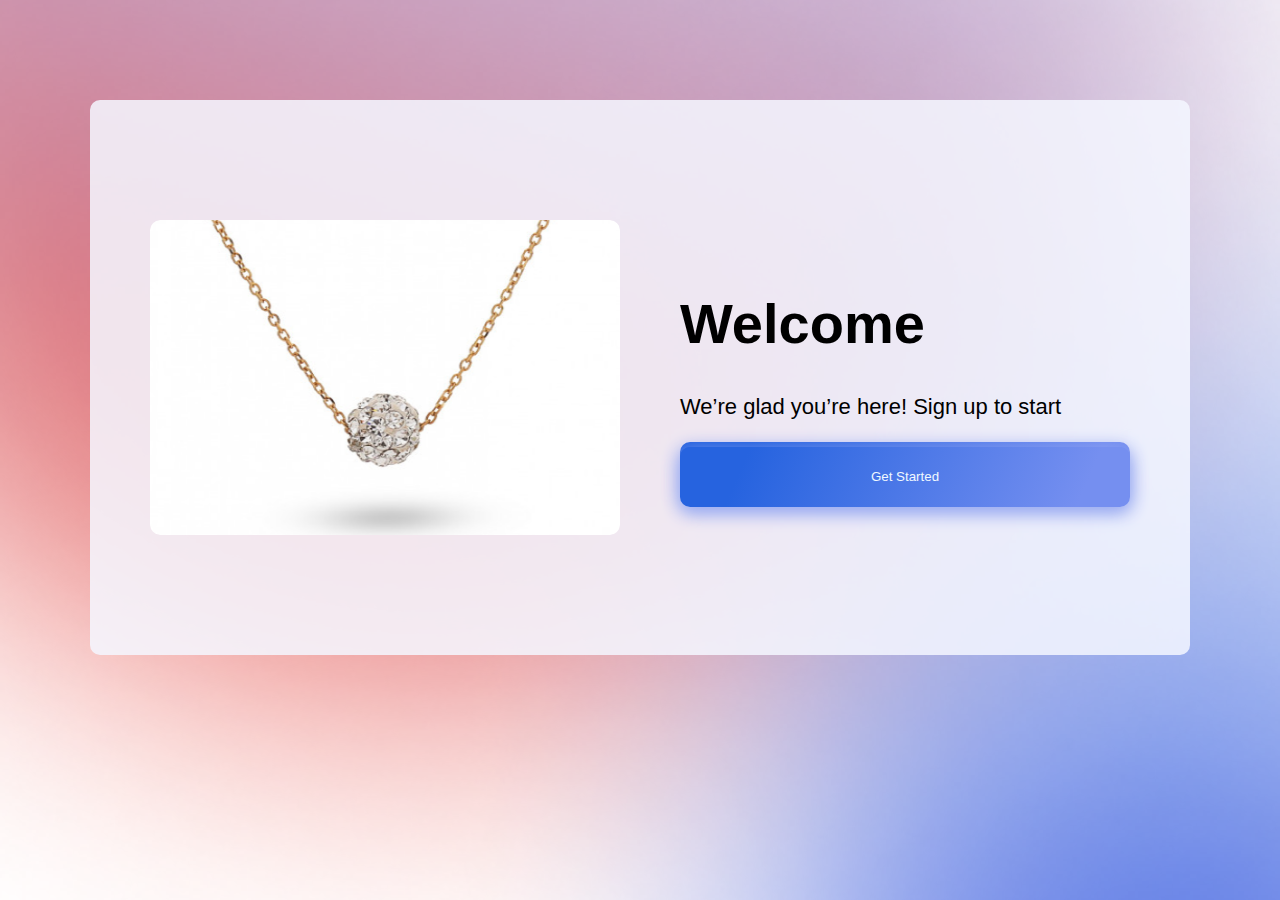
<file: index.html>
<!DOCTYPE html>
<html lang="en">
<head>
    <meta charset="UTF-8">
    <meta http-equiv="X-UA-Compatible" content="IE=edge">
    <meta name="viewport" content="width=device-width, initial-scale=1.0">
    <link rel="stylesheet" href="style.css">
    <title>welcome</title>
</head>
<body>
    <div class="w-c">
        
        <img class="w-img" src="img/1.png" />
        
        <div class="w-word">
            <h1 class="w-h">Welcome</h1>
            <p class="w-p">We’re glad you’re here! Sign up to start</p>
            <button class="w-b"> <a href="sign up.html">Get Started</a> </button>
            
        </div>
    </div>
    
</body>
</html>
</file>
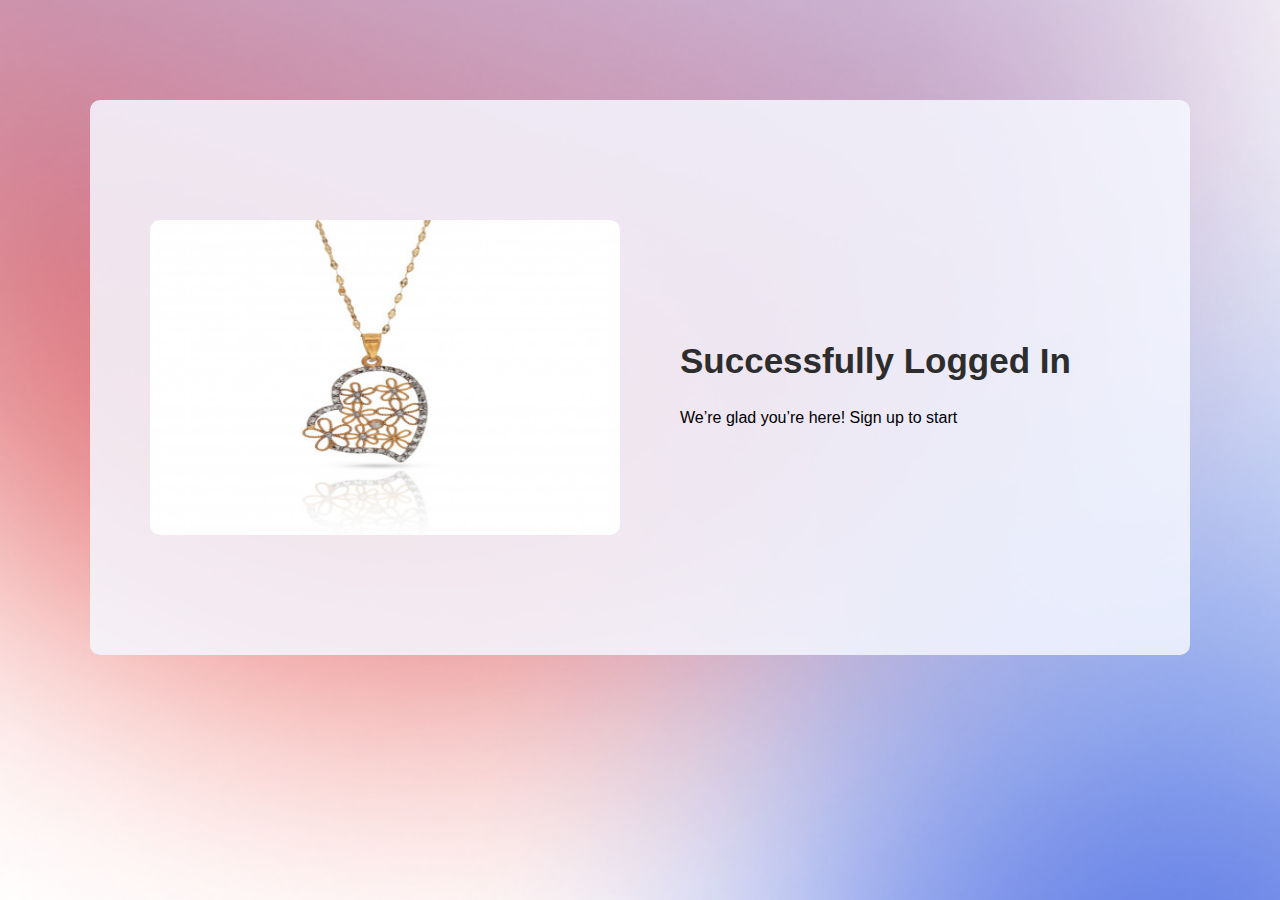
<file: succeed.html>
<!DOCTYPE html>
<html lang="en">
<head>
    <meta charset="UTF-8">
    <meta http-equiv="X-UA-Compatible" content="IE=edge">
    <meta name="viewport" content="width=device-width, initial-scale=1.0">
    <link rel="stylesheet" href="style.css">
    <title>succeed</title>
</head>
<body>
    <div class="w-c">
        
        <img class="w-img" src="img/2.png" />
        
        <div class="w-word">
            <h1 class="l-h">Successfully Logged In</h1>
            <p class="l-p">We’re glad you’re here! Sign up to start</p>
            
            
        </div>
    </div>
    
</body>
</html>
</file>
<file: style.css>
body{
    background-image: url("img/back.png") ;
    background-repeat: no-repeat;
    background-size: cover;
    background-position:right ;
  
}
.w-c{
        background-color: rgba(245, 247, 255, 0.85);
        display: flex;
        flex-direction: row;
        justify-content: center;
        align-items:center;
        padding: 60px;
        gap: 60px;
        width: 980px;
        height: 435px;
        border-radius: 10px;
        margin:auto;
        margin-top:100px;
}
.w-img{
    width: 500px;
    height: 315px;
    border-radius: 10px;
}
.w-b{
    border: none;
    text-decoration: none;
    color: #DBE3FF;
    display: flex;
    flex-direction: row;
    justify-content: center;
    align-items: center;
    padding: 0px 0px;
    margin-top: 10px;
    gap: 12px;
    border: none;
    color: aliceblue;
    
    width: 450px;
    height: 60px;
    
    background: linear-gradient(113.87deg, #2663DF 14.81%, #758FF0 88.76%);
    box-shadow: 0px 6px 18px #9CADF2;
    border-radius: 10px;
    cursor: pointer;
    
}
.s-b{


    display: flex;
    flex-direction: row;
    justify-content: center;
    align-items: center;
    padding: 0px 50px;
    margin-top: 10px;
    gap: 12px;
    border: none;
    color: aliceblue;
    
    width: 450px;
    height: 60px;
    
    background: linear-gradient(113.87deg, #2663DF 14.81%, #758FF0 88.76%);
    box-shadow: 0px 6px 18px #9CADF2;
    border-radius: 10px;
    
    /* Inside auto layout */
    
    flex: none;
    order: 0;
    flex-grow: 1;
    }

    .w-word{
        font-family: Arial, Helvetica, sans-serif;
    }
    .w-h{
        font-size: 56px;
    }
    .w-p{
        font-size: 22px;
    }
    button a{
        text-decoration: none;
        color: #DBE3FF;
        display: flex;
        flex-direction: row;
        justify-content: center;
        align-items: center;
        padding: 0px 0px;
        margin-top: 10px;
        gap: 12px;
        border: none;
        color: aliceblue;
        
        width: 450px;
        height: 60px;
        
        background: linear-gradient(113.87deg, #2663DF 14.81%, #758FF0 88.76%);
        box-shadow: 0px 6px 18px #9CADF2;
        border-radius: 10px;
        
    
    }



 /* sign up  */

 .s-c{
    background-color: rgba(245, 247, 255, 0.85);
    display: flex;
    flex-direction: row;
    justify-content: center;
    align-items:center;
    padding: 80px;
    gap: 60px;
    width: 980px;
    height: 435px;
    border-radius: 10px;
    margin:auto;
    margin-top:100px;
 }
.s-img{
    width: 400px;
    height: 486px; 
    border-radius: 10px;
}
.s-word{
    font-family: Arial, Helvetica, sans-serif;
    padding-bottom:80px ;
    padding-top: 50px;
}
.s-i{
    box-sizing: border-box;
    display: flex;
    flex-direction: row;
    align-items: center;
    padding: 8px 40px;
    gap: 12px;
    margin-top: 10px;
    width: 450px;
    height: 50px;

    background: #FFFFFF;
    /* light/blue-4

    Hovered UI element background
    */
    border: 1px solid #DBE3FF;
    border-radius: 10px;

    /* Inside auto layout */

    flex: none;
    order: 0;
    align-self: stretch;
    flex-grow: 0;
}
.s-p{
    width: 450px;
    height: 76px;

    font-family:Arial, Helvetica, sans-serif;
    font-weight: bold;
    font-weight: 400;
    font-size: 24px;
    line-height: 120%;
/* or 38px */


/* light/purple-12 */

    color: #1F1249;
}
.s-h{
    width: 450px;
    height: 50px;
    font-family:Arial, Helvetica, sans-serif;
    font-weight: 700;
    font-size: 42px;
    line-height: 120%;
    /* or 50px */

    display: flex;
    align-items: center;
    text-transform: capitalize;

    /* Onboarding background grey */

    color: #2D2D2D;

}

#i-1{
    position: fixed;
    display: flex;
    margin-top: 15px;
    margin-left: 15px;
    color: #9CADF2;
}
#i-2{
    position: fixed;
    display: flex;
    margin-top: 28px;
    margin-left: 15px;
    color: #9CADF2;
}
#i-3{
    position: fixed;
    display: flex;
    margin-top: 27px;
    margin-left: 15px;
    color: #9CADF2;
}
#i-4{
    position: fixed;
    display: flex;
    margin-top: 25px;
    margin-left: 15px;
    color: #9CADF2;
}

.l-h{
    width: 450px;
    height: 50px;

    font-family:Arial, Helvetica, sans-serif;
    font-style: normal;
    font-weight: 700;
    font-size: 35px;
    line-height: 120%;
    /* or 50px */

    display: flex;
    align-items: center;
    text-transform: capitalize;

    /* Onboarding background grey */

    color: #2D2D2D;


    /* Inside auto layout */

    flex: none;
    order: 0;
    align-self: stretch;
    flex-grow: 0;
}
</file>
